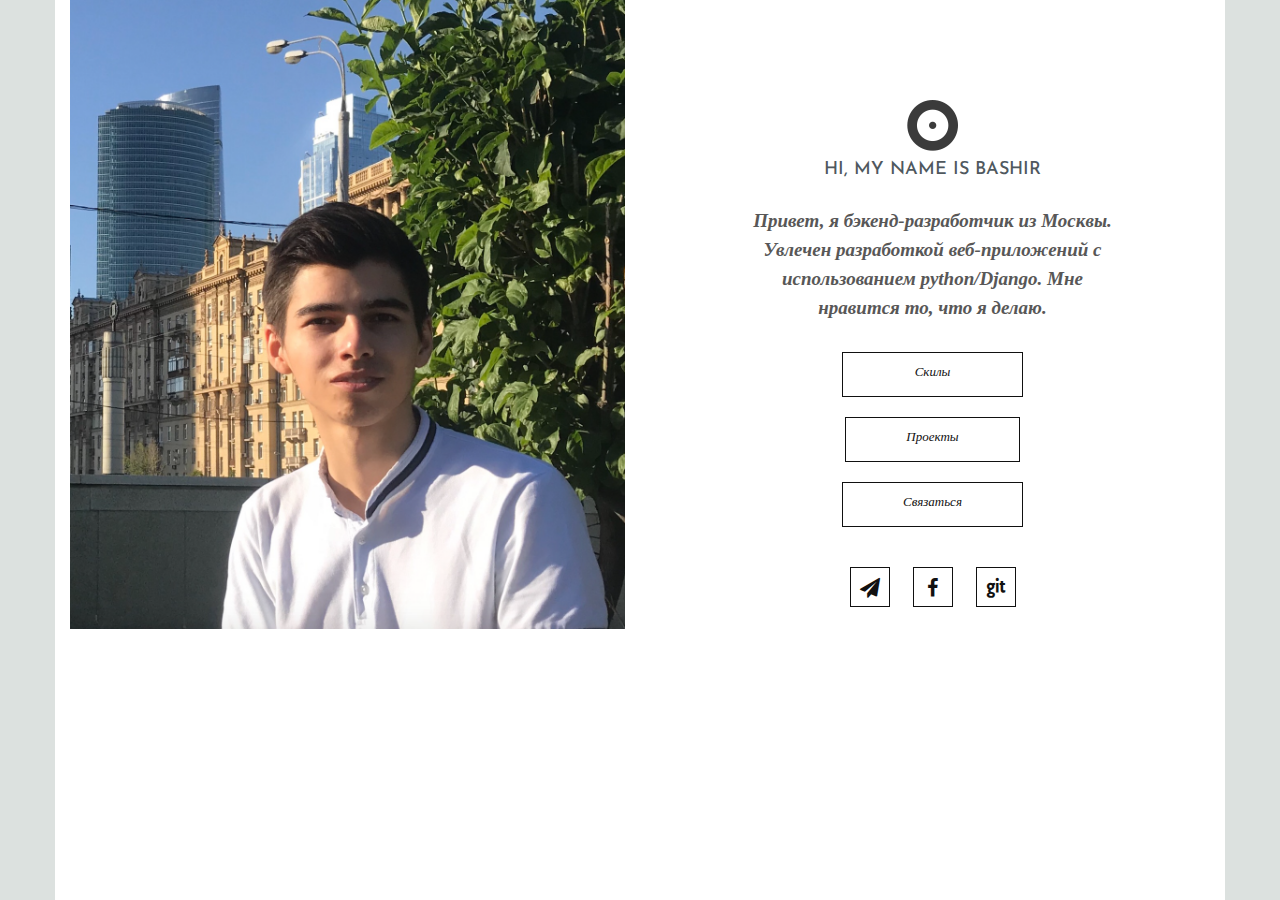
<file: index.html>
<!DOCTYPE html>
<html lang="en">
    <head>
        <meta charset="utf-8">
        <meta http-equiv="X-UA-Compatible" content="IE=edge">
        <meta name="viewport" content="width=device-width, initial-scale=1">

        <title>Башир Гайтукиев</title>
        <link rel="icon" type="image/icon" href="assets/images/tabicon.ico">

        <link rel="stylesheet" type="text/css" href="">
        <link href="assets/css/bootstrap.min.css" rel="stylesheet">
        <link href="assets/css/bootstrap-theme.min.css" rel="stylesheet">
        <link href="assets/css/font-awesome.min.css" rel="stylesheet">
        <link href="https://fonts.googleapis.com/css?family=Open+Sans:400,400i,600,700,700i" rel="stylesheet">
        <link href="https://fonts.googleapis.com/css?family=Crimson+Text:400,700,700i|Josefin+Sans:700" rel="stylesheet">
        <link href="assets/css/main.css" rel="stylesheet">
        <link href="assets/css/proj.css" rel="stylesheet">
        <link href="assets/css/proj.less" rel="stylesheet/less" type="text/less">
        <link rel="icon" href="assets/images/logo.png">
        <link rel="stylesheet" href="https://cdnjs.cloudflare.com/ajax/libs/animate.css/3.5.2/animate.min.css">
        
    </head>

    <body>
        <div id="index">                                           <!-- Index starts here -->
            <div class="container main">
                <div class="row home">
                    <div id = "index_left" class="col-md-6 left">
                        <img class="img-responsive img-rabbit" src="assets/images/ava.png">
                    </div>
                    <div id = "index_right" class="col-md-6 text-center right">
                        <div class="logo">
                            <img src="assets/images/logo.png">
                            <h4>Hi, my name is Bashir</h4>
                        </div>
                        <p class="home-description">
                            <!-- Привет, меня зовут Башир, я Backend разработчик из Москвы. Мне нравится создавать web приложения с помощью Django. -->
                            Привет, я бэкенд-разработчик из Москвы. Увлечен разработкой веб-приложений с использованием python/Django. Мне нравится то, что я делаю.
                        </p>
                        <div class="btn-group-vertical custom_btn animated slideinright">
                            <div id="about" class="btn btn-rabbit">Скилы</div>
                            <a href="projects.html"><div class="btn btn-rabbit">Проекты</div></a>
                            <div id="contact" class="btn btn-rabbit">Связаться</div>
                        </div>      
                        <div class="social">
                            <a href="http://t.me/bashir_77"><i class="fa fas fa-paper-plane"></i></a>
                            <a href="https://www.facebook.com/bashir.guytukiev"><i class="fa fa-facebook" aria-hidden="true"></i></a>
                            <a href="https://github.com/bashir-site"><i class="fa fab fa-git"></i></a>
                        </div>
                    </div>
                </div>

                
            </div>
        </div>                                                      <!-- index ends here -->

        <div id="about_scroll" class="pages ">                      <!-- about strats here  -->
            <div class="container main">
                <div class="row">
                    <div class="col-md-6 left" id="about_left">
                        <img class="img-responsive img-rabbit" src="assets/images/about.jpg">
                    </div>

                    <div class="col-md-6 right" id="about_right">
                        <a href="#index" class="btn btn-rabbit back"> <i class="fa fa-angle-left" aria-hidden="true"></i> Назад </a>
                        <div id="watermark">
                            <h2 class="page-title" text-center>Скилы</h2>
                            <div class="marker">a</div>
                        </div>
                        <h3>Мой стэк:</h3>
                        <p class='subtitle'> Django, Django Rest Framework, SQL(PostgreSQL), Redis, Celery, Docker 
                        </p>

                        <h3>Языки:</h3>
                        <p class="subtitle">
                            Python - 100% <br> 
                            JavaScript - 50% <br>
                            HTML/CSS - 50% <br>
                        </p>  
                        <h3>Дополнительные навыки:</h3>
                        <p class="subtitle">
                            Git - 50% <br>
                            English - 50%(Upper-Intermediate)<br>
                        </p>
                    </div>
                </div>
            </div>            
        </div>                                                                <!-- About ends here -->
        <div id="contact_scroll" class="pages">
            <div class="container main">
                <div class="row">
                    <div class="col-md-6 left" id="contact_left">
                        <img class="img-responsive img-rabbit" src="assets/images/contact.jpg">
                    </div>

                    <div class="col-md-6 right" id="contact_right">
                        <a href="#index" class="btn btn-rabbit back"> <i class="fa fa-angle-left" aria-hidden="true"></i> Назад </a>
                        <div id="watermark">
                            <h2 class="page-title" text-center>Связаться</h2>
                            <div class="marker">c</div>
                        </div>
                        <p class='subtitle'> Лучше напишите в телеграмме, но если нет аккаунта в телеграмме, то тогда на почту.
                        </p>
                        <form class="form_edit"> 
                            <div class="form-group">
                                <input type="name" class="form-control" id="exampleInputName" placeholder="Name">
                            </div>

                            <div class="form-group">
                            <input type="email" class="form-control" id="exampleInputEmail1" placeholder="Email">
                            </div>

                            <div class="form-group">
                            <textarea class="form-control" rows="5" placeholder="Message"></textarea>
                            </div>
                            <button type="submit" class="btn btn-rabbit submit">Отправить</button>
                        </form>
                    </div>
                </div>
            </div>
       
            <footer class="text-center">
                <div class="container bottom">
                    <div class="row">
                        <div class="col-sm-12">
                            <p>Made with <i class="fa fa-heartbeat" aria-hidden="true"></i> by <a href="#">Bashir</a></p>
                        </div>
                    </div>
                </div>
            </footer>
        </div>    

        <script src="https://ajax.googleapis.com/ajax/libs/jquery/3.1.1/jquery.min.js"></script>
        <script src="assets/js/bootstrap.min.js"></script>
        <script src="assets/js/script.js"></script>
        <script src="assets/js/proj.js"></script>
    </body>
</html>
</file>
<file: assets/css/main.css>
body{
	background-color: #f9f9f9;
	font-family: "Crimson Text";
}

.main{
	background: #fff;
}

.home-description{
	font-style: italic;
	font-weight: 600;
	font-family: "Crimson";
	font-size: 19px;
    padding-top: 15px;
    /*padding-bottom: 0px;*/
    line-height: 29px;

}

.social a i{
	height: 40px;
	width: 40px;
	border: 1px solid #111;
	line-height: 40px;
	margin: 0 10px;
	color: #111;
	font-size: 20px;
	padding-bottom: 20px;
	}

.social a:hover i{
	color: #fff;
	border-color: #bb9e7d;
	background-color: #bb9e7d;
	}


@media (min-width: 778px)
{
		.main{
			height: 100vh;
			overflow: hidden;
		}

		.img-rabbit{
			/*margin: 0 -15px;*/
		}

		.btn-group-vertical{
    		padding: 20px 87.5px;
    	}

    	.info{
			font-family: "Crimson";
			line-height: 28px;
		    font-size: 16px;
		    padding-top: 15px;
		    padding-right: 50px;
		}
		
		.home-description{
			padding-right: 90px;
			padding-left: 90px;
			
		}
}
.img-rabbit{
	width: 100%;
}
.btn-rabbit{
	background-color: #fff;
	color: #111;
	font-style: italic;
	border: 1px solid #111;
	border-radius: 0px !important;
	transition: all 0.4s ease-in-out;
	margin-bottom: 20px;
	font-family: "Crimson";
	font-size: 13px;
	}

.btn-rabbit:hover{
	color: #fff;
	background-color: #bb9e7d;
	border-color: #bb9e7d;}

p{
	color: #585757;
	font-size: 16px;
	
}

.page-title{
	text-transform: uppercase;
	font-family: 'Josefin Sans';
}

/*Home Style*/
.logo{
	padding-top: 100px;
	text-transform: uppercase;
	font-size: 12px;
}

.logo h4{
	font-family: 'Josefin Sans';
}


footer{
	padding: 22px 0 10px 0;
	font-style: italic;
	}


.back{
    width: 170px;    
    font-family: "Crimson";
    font-size: 17px;
    font-style: italic;
    vertical-align: middle;
    text-align: center;
    display: block;
    clear: both;
    margin-top: 70px;	 
}

.back i{
	margin-left: -40px;
    margin-right: 17px;
    font-size: 20px;
}


.form-control{
	margin-top: 30px;
	width: 75%;

}

.btn{
	padding: 10px 60px;
	height: 45px;
	font-size: 16px;
}

.btn-group-vertical{
    font-family: "Josefin Sans";    
}

.about{
	font-family: "Josefin Sans";
	/*margin-top: 35px;*/
	/*margin-bottom: 25px;*/
	font-size: 32px;
	
}
.form-control{
	font-style: italic;
	border-radius: 0;
	font-family: "Crimson";
	font-size: 16px;
}

.page-title{
	
	font-size: 32px;
	font-family: "Josefin Sans";
}

.fa-heartbeat{
	    color: #bb9e7d;
}

::selection {
	color: #fff;
   	background-color: #bb9e7d;
}

.bottom{
	padding-right: 20px;
}

.page-title{
	position: relative;
	display: inline-block;
}

.page-title:after,.page-title:before{
	content: '';
	position: absolute;
	height: 1px;
	background-color: black;
	left: 0;
	margin: 2px;
}

.social{
	padding-bottom: 15px;
}

.submit{

	font-family: "Crimson"
	font-size: 16px;
}

.subtitle{
	font-style: italic;
	font-weight: 600;
	font-size: 20px;
	color: #3b3b3b;
	line-height: 28px;
	font-family: "Crimson";
	margin-top: 15px;
	margin-bottom: 20px;
	padding-right: 40px;

	}
.page-title:after{
	width: 75%;
	top: -9px;

}

.page-title:before{
	width: 40%;
	bottom: -7px;
}

#watermark .marker{
	position: absolute;
	font-size: 60px;
	opacity: 0.1;
	font-family: "Josefin Sans";
	text-transform: uppercase;
	left: 0;
	top: -5px;
}

#watermark{
	position: relative;
}

.item{
	
	background-color: #313131;
	color: #f9f9f9;
}

#owl-demo .item img{
    display: block;
    width: 100%;
    height: auto;
    /*margin-left: 0px;*/
}

.owl-theme .owl-controls {
    margin-top: 10px;
    margin-right: 10px;
    text-align: center;
    width: 100%;
    position: absolute;
    top: calc(44% - 40px);
		}

.owl-next{
	right: 0;
	padding-right: 1px;

}

.owl-prev{
	left: 0;
	padding-left: 1px;
}



.owl-theme .owl-controls .owl-nav [class*=owl-]{
	position: absolute;
	border-radius: 0px;
	font-size: 21px;
	padding: 15px 20px;
	margin: 0px;
	background-color: #fff; 

}

.owl-theme .owl-controls .owl-nav [class*=owl-] i{
	color: #333;
	
}

.owl-theme .owl-controls .owl-nav [class*=owl-]:hover{
	background-color: #bb9e7d;
	border-color: #bb9e7d;
}
.owl-theme .owl-controls .owl-nav [class*=owl-]:hover i{
	color: #fff;
}
@media (max-width: 1024px) and (orientation: landscape){
	.main{
		height: auto;
	}
}
.custom_btn{
  -vendor-animation-duration: 3s;
  -vendor-animation-delay: 2s;
  -vendor-animation-iteration-count: infinite;
}
.show{
	display: block;
}


###############
</file>
<file: assets/css/proj.css>
@import url(https://fonts.googleapis.com/css?family=Source+Sans+Pro:400,200,300,600,700,900);
body {
  background: #dce1df;
  color: #4f585e;
  font-family: 'Source Sans Pro', sans-serif;
  text-rendering: optimizeLegibility;
}

.btn{
  padding: 10px 60px;
  height: 45px;
  font-size: 16px;
}

.btn-rabbit{
  background-color: #fff;
  color: #111;
  font-style: italic;
  border: 1px solid #111;
  border-radius: 0px !important;
  transition: all 0.4s ease-in-out;
  margin-bottom: 20px;
  font-family: "Crimson";
  font-size: 13px;
  }

.btn-rabbit:hover{
  color: #fff;
  background-color: #bb9e7d;
  border-color: #bb9e7d;
}

.back{
    width: 170px;    
    font-family: "Crimson";
    font-size: 17px;
    font-style: italic;
    vertical-align: middle;
    text-align: center;
    display: block;
    clear: both;
    margin-top: 70px;  
    margin-left: 40px;
}

.back i{
  margin-left: -40px;
    margin-right: 17px;
    font-size: 20px;
}


a.btn {
  background: #0096a0;
  border-radius: 4px;
  box-shadow: 0 2px 0px 0 rgba(0, 0, 0, 0.25);
  color: #ffffff;
  display: inline-block;
  padding: 6px 30px 8px;
  position: relative;
  text-decoration: none;
  transition: all 0.1s 0s ease-out;
}
.no-touch a.btn:hover {
  background: #00a2ad;
  box-shadow: 0px 8px 2px 0 rgba(0, 0, 0, 0.075);
  transform: translateY(-2px);
  transition: all 0.25s 0s ease-out;
}
.no-touch a.btn:active,
a.btn:active {
  background: #008a93;
  box-shadow: 0 1px 0px 0 rgba(255, 255, 255, 0.25);
  transform: translate3d(0, 1px, 0);
  transition: all 0.025s 0s ease-out;
}
div.cards {
  margin: 80px auto;
  max-width: 960px;
  text-align: center;
}
div.card {
  background: #ffffff;
  display: inline-block;
  margin: 8px;
  max-width: 300px;
  perspective: 1000;
  position: relative;
  text-align: left;
  transition: all 0.3s 0s ease-in;
  width: 300px;
  z-index: 1;
}
div.card img {
  max-width: 300px;
}
div.card .card__image-holder {
  background: rgba(0, 0, 0, 0.1);
  height: 0;
  padding-bottom: 75%;
}
div.card div.card-title {
  background: #ffffff;
  padding: 6px 15px 10px;
  position: relative;
  z-index: 0;
}
div.card div.card-title a.toggle-info {
  border-radius: 32px;
  height: 32px;
  padding: 0;
  position: absolute;
  right: 15px;
  top: 10px;
  width: 32px;
}
div.card div.card-title a.toggle-info span {
  background: #ffffff;
  display: block;
  height: 2px;
  position: absolute;
  top: 16px;
  transition: all 0.15s 0s ease-out;
  width: 12px;
}
div.card div.card-title a.toggle-info span.left {
  right: 14px;
  transform: rotate(45deg);
}
div.card div.card-title a.toggle-info span.right {
  left: 14px;
  transform: rotate(-45deg);
}
div.card div.card-title h2 {
  font-size: 24px;
  font-weight: 700;
  letter-spacing: -0.05em;
  margin: 0;
  padding: 0;
}
div.card div.card-title h2 small {
  display: block;
  font-size: 18px;
  font-weight: 600;
  letter-spacing: -0.025em;
}
div.card div.card-description {
  padding: 0 15px 10px;
  position: relative;
  font-size: 14px;
}
div.card div.card-actions {
  box-shadow: 0 2px 0px 0 rgba(0, 0, 0, 0.075);
  padding: 10px 15px 20px;
  text-align: center;
}
div.card div.card-flap {
  background: #d9d9d9;
  position: absolute;
  width: 100%;
  transform-origin: top;
  transform: rotateX(-90deg);
}
div.card div.flap1 {
  transition: all 0.3s 0.3s ease-out;
  z-index: -1;
}
div.card div.flap2 {
  transition: all 0.3s 0s ease-out;
  z-index: -2;
}


div.cards.showing div.card {
  cursor: pointer;
  opacity: 0.6;
  transform: scale(0.88);
}
.no-touch div.cards.showing div.card:hover {
  opacity: 0.94;
  transform: scale(0.92);
}
div.card.show {
  opacity: 1 !important;
  transform: scale(1) !important;
}
div.card.show div.card-title a.toggle-info {
  background: #ff6666 !important;
}
div.card.show div.card-title a.toggle-info span {
  top: 15px;
}
div.card.show div.card-title a.toggle-info span.left {
  right: 10px;
}
div.card.show div.card-title a.toggle-info span.right {
  left: 10px;
}
div.card.show div.card-flap {
  background: #ffffff;
  transform: rotateX(0deg);
}
div.card.show div.flap1 {
  transition: all 0.3s 0s ease-out;
}
div.card.show div.flap2 {
  transition: all 0.3s 0.2s ease-out;
}






/*div.cards.showing div.card {
  cursor: pointer;
  opacity: 0.6;
  transform: scale(0.88);
}
.no-touch div.cards.showing div.card:hover {
  opacity: 0.94;
  transform: scale(0.92);
}
div.card.show {
  opacity: 1 !important;
  transform: scale(1) !important;
}
div.card.show div.card-title a.toggle-info {
  background: #ff6666 !important;
}
div.card.show div.card-title a.toggle-info span {
  top: 15px;
}
div.card.show div.card-title a.toggle-info span.left {
  right: 10px;
}
div.card.show div.card-title a.toggle-info span.right {
  left: 10px;
}
div.card.show div.card-flap {
  background: #ffffff;
  transform: rotateX(0deg);
}
div.card.show div.flap1 {
  transition: all 0.3s 0s ease-out;
}
div.card.show div.flap2 {
  transition: all 0.3s 0.2s ease-out;
}*/
</file>
